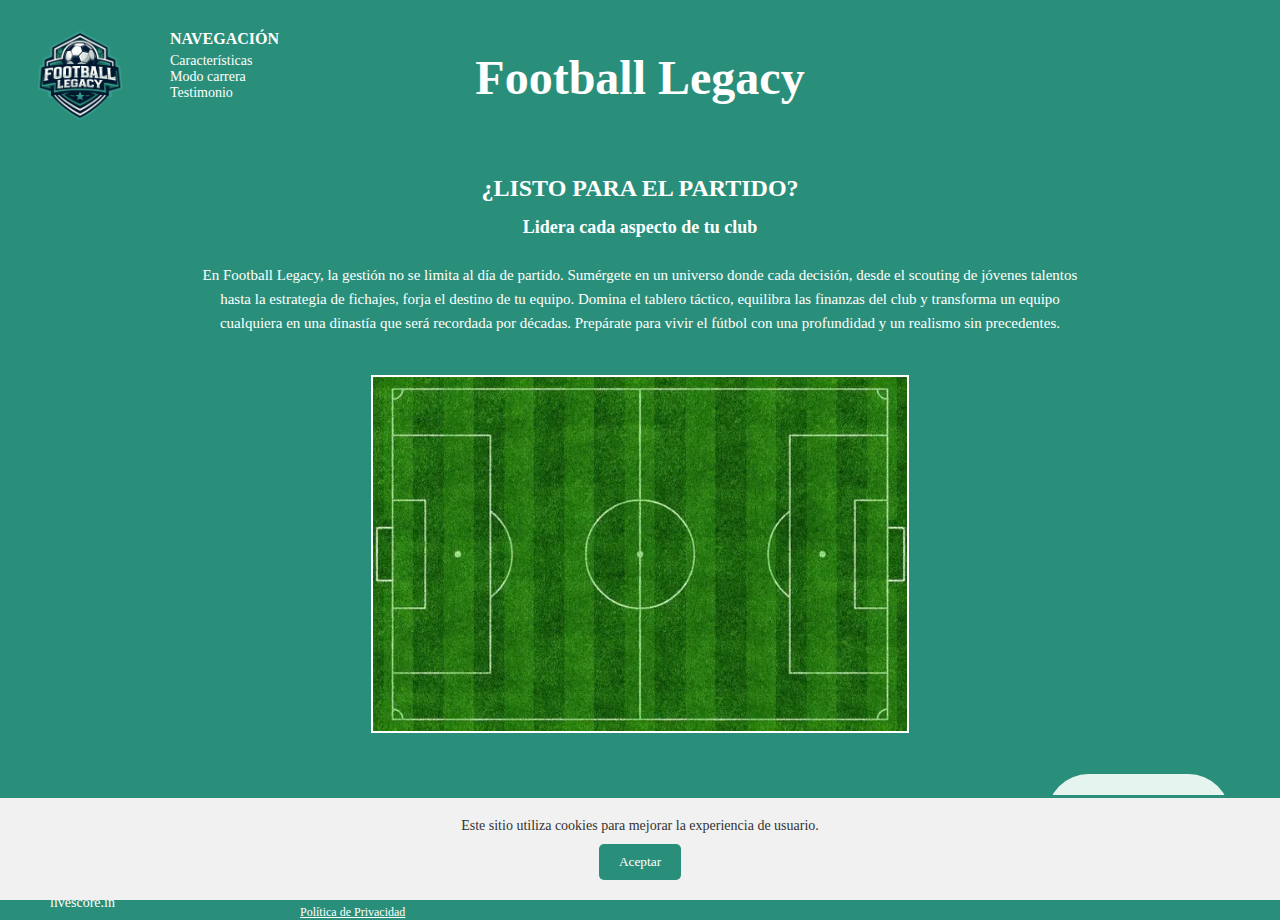
<file: index.html>
<!DOCTYPE html>
<html lang="es">
<head>
    <meta charset="UTF-8">
    <title>Football Legacy</title>
    <link rel="stylesheet" href="style.css">
</head>
<body>

    <!-- HEADER -->
    <header class="header">
        <div class="logo">
            <img src="logo.png.png" alt="Football Legacy">
        </div>

        <nav class="nav">
            <p>NAVEGACIÓN</p>
            <a href="#">Características</a>
            <a href="#">Modo carrera</a>
            <a href="#">Testimonio</a>
        </nav>

        <h1>Football Legacy</h1>
    </header>

    <!-- CONTENIDO PRINCIPAL -->
    <main class="contenido">
        <h2>¿LISTO PARA EL PARTIDO?</h2>
        <h3>Lidera cada aspecto de tu club</h3>

        <p>
            En Football Legacy, la gestión no se limita al día de partido.
            Sumérgete en un universo donde cada decisión, desde el scouting de
            jóvenes talentos hasta la estrategia de fichajes, forja el destino
            de tu equipo. Domina el tablero táctico, equilibra las finanzas del
            club y transforma un equipo cualquiera en una dinastía que será
            recordada por décadas. Prepárate para vivir el fútbol con una
            profundidad y un realismo sin precedentes.
        </p>

        <div class="imagen">
            <img src="cancha.png" alt="Campo de fútbol">
        </div>
    </main>

    <!-- FOOTER -->
    <footer class="footer">
        <div class="enlaces">
            <h4>ENLACES</h4>
            <a href="https://www.pjplayer.com/">pjplayer.com</a>
            <a href="https://sporticos.com/es">sporticos.com</a>
            <a href="https://www.livescore.in/es/">livescore.in</a>
        </div>

        <div class="contacto">
            <h4>CONTACTO</h4>
            <p>Teléfono: 567893</p>
            <p>Correo: football@gmail.com</p>
            <a href="privacidad.html" style="color: white; font-size: 12px; display: block; margin-top: 10px;">Política de Privacidad</a>
        </div>

        <a href="#" class="boton">juega aquí</a>
    </footer>
<div id="cookie-popup" style="position: fixed; bottom: 0; left: 0; background: #f1f1f1; color: #333; width: 100%; padding: 20px; text-align: center; z-index: 1000; border-top: 3px solid #2a8f7a;">
        <p style="margin-bottom: 10px; font-size: 14px;">Este sitio utiliza cookies para mejorar la experiencia de usuario.</p>
        <button onclick="aceptarCookies()" style="background: #2a8f7a; color: white; border: none; padding: 10px 20px; cursor: pointer; border-radius: 5px;">Aceptar</button>
    </div>

    <script>
        function aceptarCookies() {
            document.getElementById('cookie-popup').style.display = 'none';
        }
    </script>
</body>
</html>
</file>
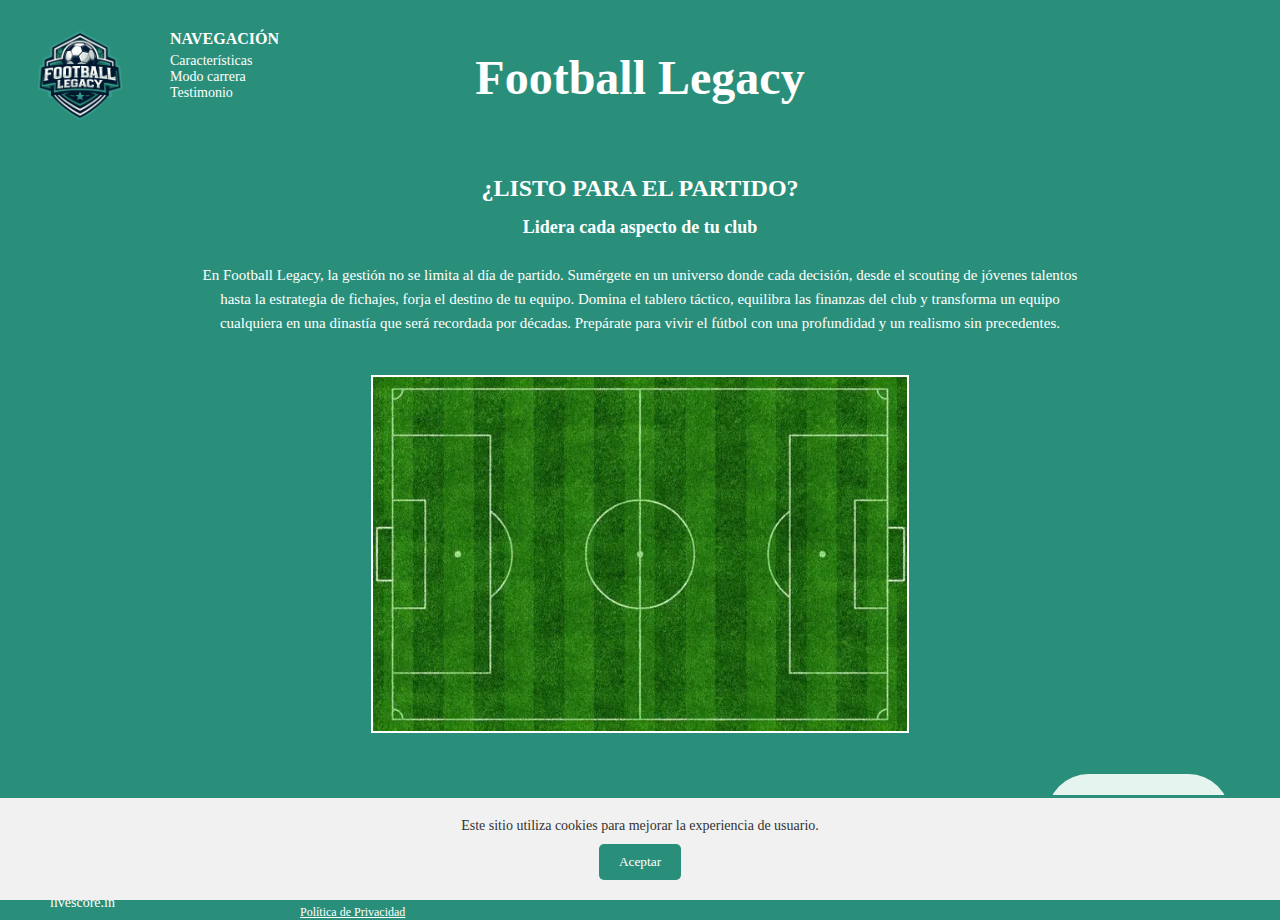
<file: index.html.html>
<!DOCTYPE html>
<html lang="es">
<head>
    <meta charset="UTF-8">
    <title>Football Legacy</title>
    <link rel="stylesheet" href="style.css">
</head>
<body>

    <!-- HEADER -->
    <header class="header">
        <div class="logo">
            <img src="logo.png.png" alt="Football Legacy">
        </div>

        <nav class="nav">
            <p>NAVEGACIÓN</p>
            <a href="#">Características</a>
            <a href="#">Modo carrera</a>
            <a href="#">Testimonio</a>
        </nav>

        <h1>Football Legacy</h1>
    </header>

    <!-- CONTENIDO PRINCIPAL -->
    <main class="contenido">
        <h2>¿LISTO PARA EL PARTIDO?</h2>
        <h3>Lidera cada aspecto de tu club</h3>

        <p>
            En Football Legacy, la gestión no se limita al día de partido.
            Sumérgete en un universo donde cada decisión, desde el scouting de
            jóvenes talentos hasta la estrategia de fichajes, forja el destino
            de tu equipo. Domina el tablero táctico, equilibra las finanzas del
            club y transforma un equipo cualquiera en una dinastía que será
            recordada por décadas. Prepárate para vivir el fútbol con una
            profundidad y un realismo sin precedentes.
        </p>

        <div class="imagen">
            <img src="cancha.png" alt="Campo de fútbol">
        </div>
    </main>

    <!-- FOOTER -->
    <footer class="footer">
        <div class="enlaces">
            <h4>ENLACES</h4>
            <a href="https://www.pjplayer.com/">pjplayer.com</a>
            <a href="https://sporticos.com/es">sporticos.com</a>
            <a href="https://www.livescore.in/es/">livescore.in</a>
        </div>

        <div class="contacto">
            <h4>CONTACTO</h4>
            <p>Teléfono: 567893</p>
            <p>Correo: football@gmail.com</p>
            <a href="privacidad.html" style="color: white; font-size: 12px; display: block; margin-top: 10px;">Política de Privacidad</a>
        </div>

        <a href="#" class="boton">juega aquí</a>
    </footer>
<div id="cookie-popup" style="position: fixed; bottom: 0; left: 0; background: #f1f1f1; color: #333; width: 100%; padding: 20px; text-align: center; z-index: 1000; border-top: 3px solid #2a8f7a;">
        <p style="margin-bottom: 10px; font-size: 14px;">Este sitio utiliza cookies para mejorar la experiencia de usuario.</p>
        <button onclick="aceptarCookies()" style="background: #2a8f7a; color: white; border: none; padding: 10px 20px; cursor: pointer; border-radius: 5px;">Aceptar</button>
    </div>

    <script>
        function aceptarCookies() {
            document.getElementById('cookie-popup').style.display = 'none';
        }
    </script>
</body>
</html>
</file>
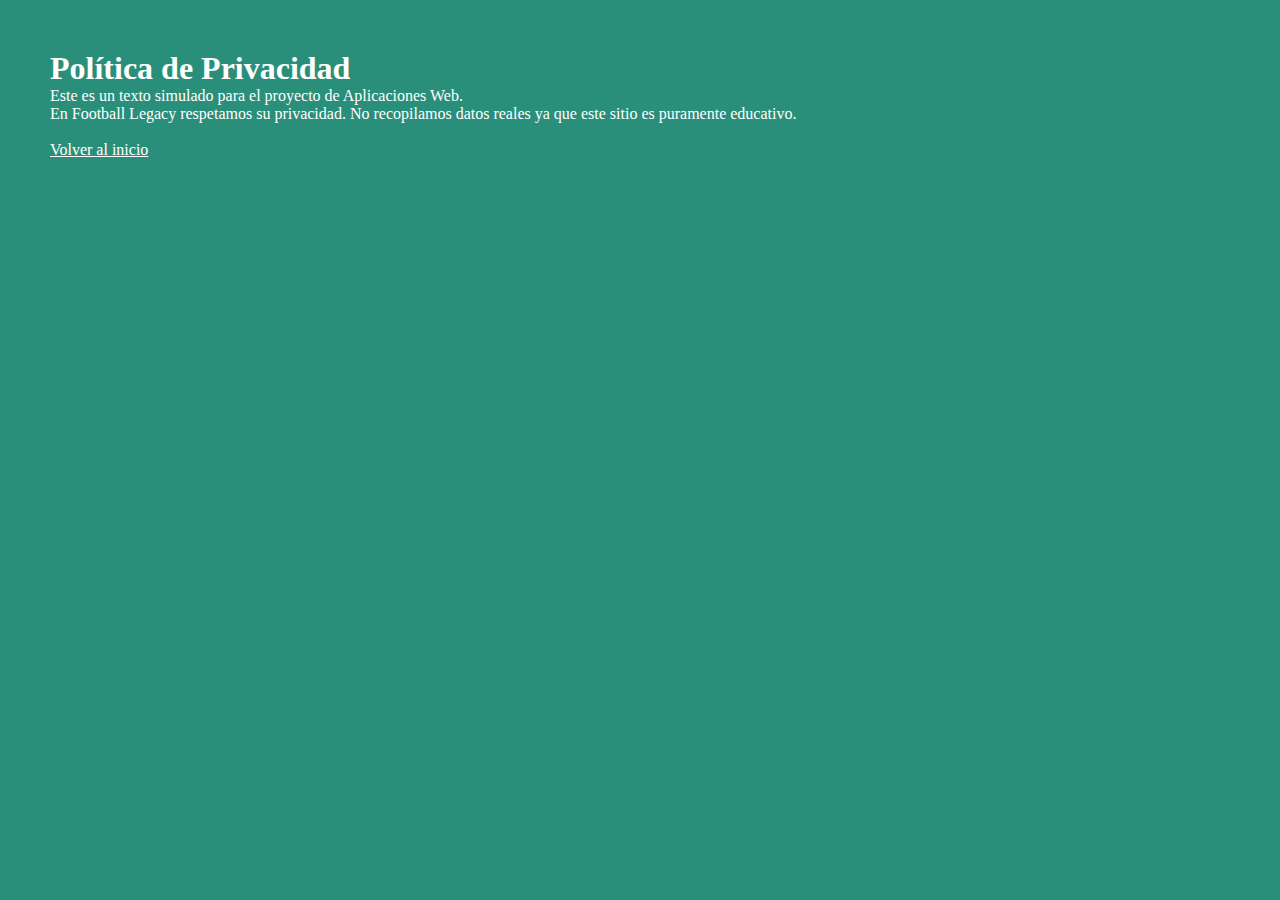
<file: privacidad.html>
<!DOCTYPE html>
<html lang="es">
<head>
    <meta charset="UTF-8">
    <title>Política de Privacidad - Football Legacy</title>
    <link rel="stylesheet" href="style.css">
</head>
<body style="padding: 50px; text-align: left;">
    <h1>Política de Privacidad</h1>
    <p>Este es un texto simulado para el proyecto de Aplicaciones Web.</p>
    <p>En Football Legacy respetamos su privacidad. No recopilamos datos reales ya que este sitio es puramente educativo.</p>
    <br>
    <a href="examen3.html" style="color: white;">Volver al inicio</a>
</body>
</html>
</file>
<file: style.css>
* {
    margin: 0;
    padding: 0;
    box-sizing: border-box;
    font-family: Georgia, serif;
}

body {
    background-color: #2a8f7a;
    color: white;
    text-align: center;
}

/* HEADER */
.header {
    padding: 20px;
    position: relative;
}

.logo img {
    width: 120px;
    position: absolute;
    left: 20px;
    top: 20px;
}

.nav {
    position: absolute;
    left: 170px;
    top: 30px;
    text-align: left;
}

.nav p {
    font-weight: bold;
    margin-bottom: 5px;
}

.nav a {
    display: block;
    color: white;
    text-decoration: none;
    font-size: 14px;
}

.header h1 {
    font-size: 48px;
    margin-top: 30px;
}

/* CONTENIDO */
.contenido {
    margin-top: 50px;
    padding: 0 15%;
}

.contenido h2 {
    font-size: 24px;
    margin-bottom: 15px;
}

.contenido h3 {
    font-size: 18px;
    margin-bottom: 25px;
}

.contenido p {
    font-size: 15px;
    line-height: 1.6;
    margin-bottom: 40px;
}

.imagen img {
    width: 60%;
    border: 2px solid white;
}

/* FOOTER */
.footer {
    margin-top: 60px;
    padding: 40px;
    position: relative;
}

.footer h4 {
    margin-bottom: 10px;
}

.enlaces, .contacto {
    text-align: left;
    font-size: 14px;
}

.enlaces {
    position: absolute;
    left: 50px;
}

.enlaces a {
    display: block;
    color: white;
    text-decoration: none;
}

.contacto {
    position: absolute;
    left: 300px;
}

.boton {
    position: absolute;
    right: 50px;
    bottom: 20px;
    background-color: #e6f4ef;
    color: #2a8f7a;
    padding: 30px 50px;
    border-radius: 50px;
    text-decoration: none;
    font-size: 20px;
}
@media (max-width: 768px) {
    .logo img, .nav, .enlaces, .contacto, .boton {
        position: static; /* Quita el amontonamiento */
        width: 100%;
        margin: 10px 0;
        text-align: center;
    }
    .header h1 { font-size: 30px; }
}
</file>
